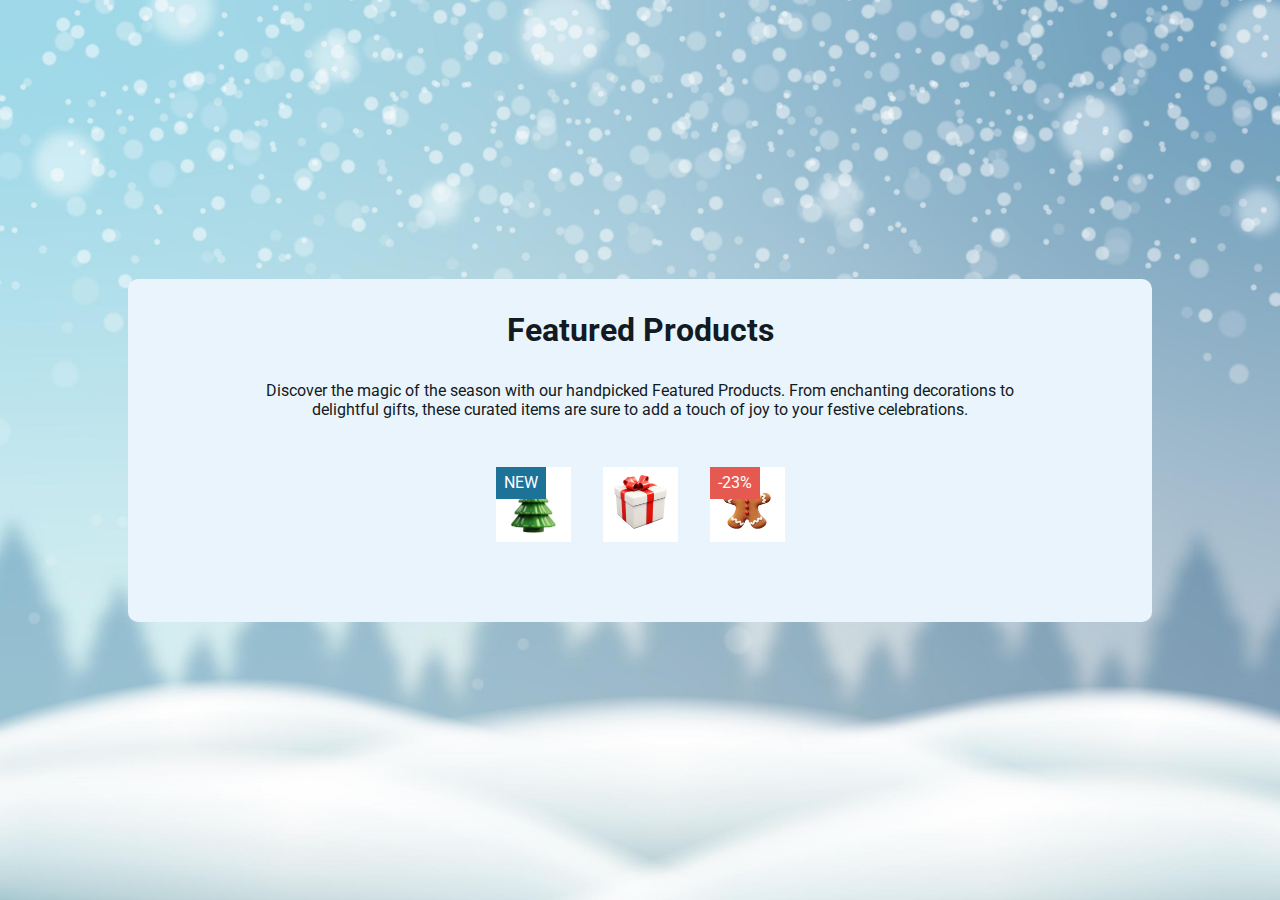
<file: iCodeMas_02_Featured_Products/index.html>
<!DOCTYPE html>
<html lang="en">
<head>
    <meta charset="UTF-8">
    <meta name="viewport" content="width=device-width, initial-scale=1.0">
    <title>Document</title>

    <!-- STYLESHEETS -->
    <link rel="stylesheet" href="style.css"/>

    <!-- SCRIPTS -->
    <script src="https://ajax.googleapis.com/ajax/libs/jquery/3.7.1/jquery.min.js"></script>
    <script type="text/javascript" src="functionality.js"></script>
    <script type="text/javascript" src="data.json"></script>

    <!-- FONTS -->
    <link rel="preconnect" href="https://fonts.googleapis.com">
    <link rel="preconnect" href="https://fonts.gstatic.com" crossorigin>
    <link href="https://fonts.googleapis.com/css2?family=Roboto:wght@400;700&display=swap" rel="stylesheet">
</head>
<body>
    <div class="container">
        <div id="featured-products" class="flex center container">
            <h1>Featured Products</h1>
            <p>Discover the magic of the season with our handpicked Featured Products. From enchanting decorations to delightful gifts, these curated items are sure to add a touch of joy to your festive celebrations.</p>
            <div class="products flex center" id="product-container"></div>
            <div id="product-detail" class="flex center"></div>
        </div>    
    </div>
</body>
</html>
</file>
<file: iCodeMas_02_Featured_Products/style.css>
*, *::before, *::after{
    box-sizing: border-box;
}

h1, h2, p{
    margin: 0;
}


body{
    background-image: url(resources/img/snow-bg.jpg);
    background-size: cover;
    display: flex;
    align-items: center;
    justify-content: center;
    height: 100dvh;
    margin: 0;
    color:#121a23;
    text-align: center;    
    font-family: 'Roboto', sans-serif;
}

.container{
    max-width: 60%;
    ;
    display: flex;
    justify-content: center;
    background-color: #eaf4fc;
    border-radius: 10px;
}

.container > .container{
    max-width: 80%;
}

.flex{
    display: flex;
    gap: 2em;
}

.flex.column{
    flex-direction: column;
    gap: 0;
}

.flex.center{
    justify-content: center;
    align-items: center;
}

.flex.between{
    justify-content: space-between;
    align-items: start;
}

#featured-products{
    padding-top: 2em;
    border-radius: 10px;
    padding: 4em;
    flex-direction: column;
    width: 80%;
}

.products{
    margin: 50px 0;
}

.product{
    background: white;
    display: flex;
    justify-content: center;
    align-items: center;
    cursor: pointer;
    position: relative;
    width: 150px;
    aspect-ratio: 1/1;
}

.product:hover, .product:focus, .product.active{
    border: solid 3px #1d7297;
}

.product::before{
    content: attr(data-before);
    position: absolute;
    width: 50px;
    height: 2em;
    top: 0;
    left: 0;
    z-index: 2;
    color: white;
    display: flex;
    justify-content: center;
    align-items: center;
}

.product.new::before{
    background-color: #1d7297;
}

.product.sale::before{
    background-color: #e55951;
}

#product-detail{
    height: 40%;
    text-align: start;
}

#product-detail > *{
    height: 300px;
}

.product.big{
    width: 300px;
}

.product.big img{
    zoom: 1.5;
}

.product.big:hover{
    border: none;
    cursor:auto;
}

#product-detail {
    & h2{
        margin-bottom: .5em;
        font-size: 1.2rem;
    }

    .price{
        font-weight: 900;
        font-size: 1.3rem;
        margin-bottom: 1em;
    }

    .score{
        gap: .25em;
        margin-bottom: 1em;
    }

    .description{
        opacity: .7;
    }

    .call-to-action{
        background-color: #1d7297;
        color: #fff;
        font-size: .9rem;
        padding: .5em 1em;
        display: flex;
        gap: .5em;
        align-items: center;
        cursor: pointer;
        margin-top: 1em;
    }

    .call-to-action:hover{
        opacity: .7;
    }
}


.icon-tabler-star-filled, .icon-tabler-star-half-filled{
    color: goldenrod;
}

@media  (max-width: 1400px) {
    .container{
        max-width: 80%;
        padding: 1em;
    }

    .container > .container{
        max-width: 95%;
        
    }

    #featured-products{
        padding: 1em;
    }

    #product-detail{
        height: auto;
    }

    #product-detail > *{
        height: auto;
    }

    .products{
        margin: 1em 0;
    }
    
    .product{
        width: 75px;
        height: 75px;


        & img{
            zoom: .5;
        }
    }

    .product.big{
        height: 200px;
        width: 200px;
        zoom: 1;
    }
}
</file>
